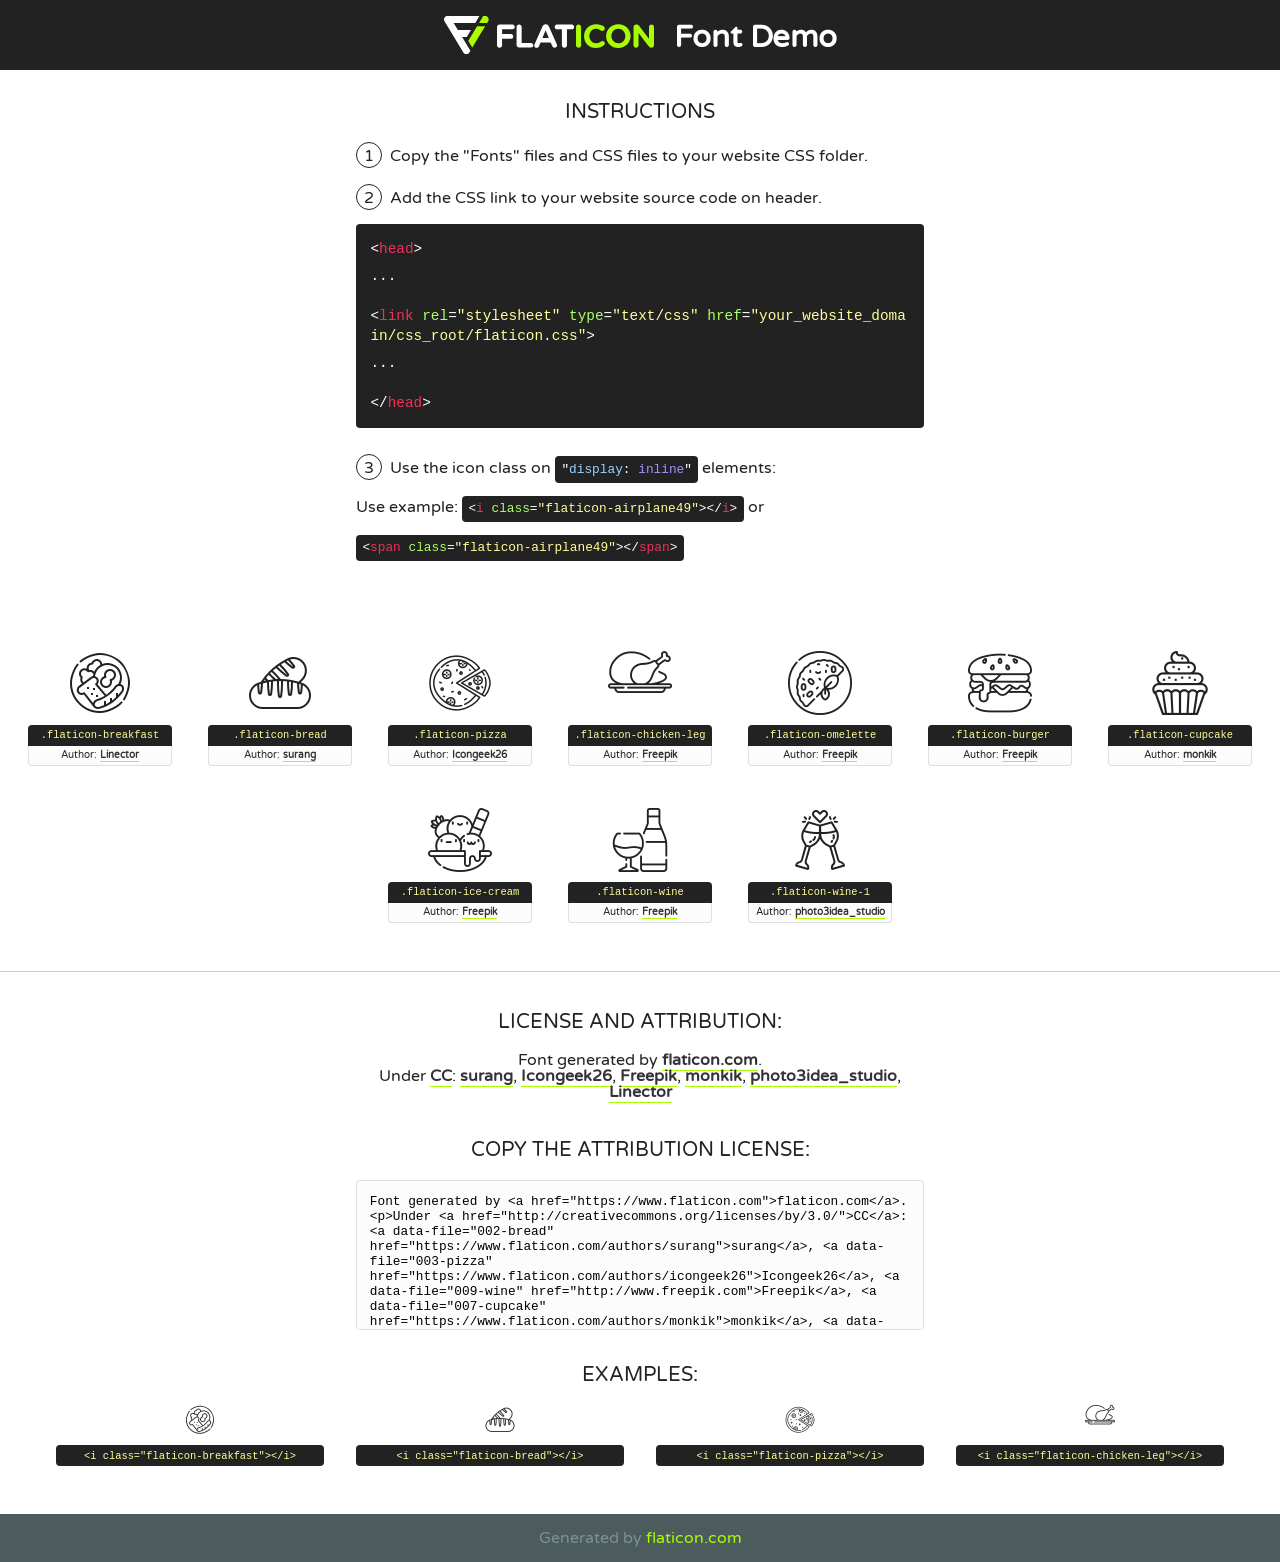
<file: banner/fonts/flaticon/font/flaticon.html>
<!DOCTYPE html>
<!--
  Flaticon icon font: Flaticon
  Creation date: 29/07/2020 13:32
-->
<html>
<!DOCTYPE html>
<html>

<head>
    <title>Flaticon WebFont</title>
    <link href="http://fonts.googleapis.com/css?family=Varela+Round" rel="stylesheet" type="text/css" />
    <link rel="stylesheet" type="text/css" href="flaticon.css">
    <meta charset="UTF-8">
    <style>
    html, body, div, span, applet, object, iframe,
    h1, h2, h3, h4, h5, h6, p, blockquote, pre,
    a, abbr, acronym, address, big, cite, code,
    del, dfn, em, img, ins, kbd, q, s, samp,
    small, strike, strong, sub, sup, tt, var,
    b, u, i, center,
    dl, dt, dd, ol, ul, li,
    fieldset, form, label, legend,
    table, caption, tbody, tfoot, thead, tr, th, td,
    article, aside, canvas, details, embed, 
    figure, figcaption, footer, header, hgroup, 
    menu, nav, output, ruby, section, summary,
    time, mark, audio, video {
        margin: 0;
        padding: 0;
        border: 0;
        font-size: 100%;
        font: inherit;
        vertical-align: baseline;
    }
    /* HTML5 display-role reset for older browsers */
    article, aside, details, figcaption, figure, 
    footer, header, hgroup, menu, nav, section {
        display: block;
    }
    body {
        line-height: 1;
    }
    ol, ul {
        list-style: none;
    }
    blockquote, q {
        quotes: none;
    }
    blockquote:before, blockquote:after,
    q:before, q:after {
        content: '';
        content: none;
    }
    table {
        border-collapse: collapse;
        border-spacing: 0;
    }
    body {
        font-family: 'Varela Round', Helvetica, Arial, sans-serif;
        font-size: 16px;
        color: #222;
    }
    a {
        color: #333;
        border-bottom: 1px solid #a9fd00;
        font-weight: bold;
        text-decoration: none;
    }
    * {
        -moz-box-sizing: border-box;
        -webkit-box-sizing: border-box;
        box-sizing: border-box;
        margin: 0;
        padding: 0;
    }
    [class^="flaticon-"]:before, [class*=" flaticon-"]:before, [class^="flaticon-"]:after, [class*=" flaticon-"]:after {
        font-family: Flaticon;
        font-size: 30px;
        font-style: normal;
        margin-left: 20px;
        color: #333;
    }
    .wrapper {
        max-width: 600px;
        margin: auto;
        padding: 0 1em;
    }
    .title {
        font-size: 1.25em;
        text-align: center;
        margin-bottom: 1em;
        text-transform: uppercase;
    }
    header {
        text-align: center;
        background-color: #222;
        color: #fff;
        padding: 1em;
    }
    header .logo {
        width: 210px;
        height: 38px;
        display: inline-block;
        vertical-align: middle;
        margin-right: 1em;
        border: none;
    }
    header strong {
        font-size: 1.95em;
        font-weight: bold;
        vertical-align: middle;
        margin-top: 5px;
        display: inline-block;
    }
    .demo {
        margin: 2em auto;
        line-height: 1.25em;
    }
    .demo ul li {
        margin-bottom: 1em;
    }
    .demo ul li .num {
        color: #222;
        border-radius: 20px;
        display: inline-block;
        width: 26px;
        padding: 3px;
        height: 26px;
        text-align: center;
        margin-right: 0.5em;
        border: 1px solid #222;
    }
    .demo ul li code {
        background-color: #222;
        border-radius: 4px;
        padding: 0.25em 0.5em;
        display: inline-block;
        color: #fff;
        font-family: Consolas,Monaco,Lucida Console,Liberation Mono,DejaVu Sans Mono,Bitstream Vera Sans Mono,Courier New, monospace;
        font-weight: lighter;
        margin-top: 1em;
        font-size: 0.8em;
        word-break: break-all;
    }
    .demo ul li code.big {
        padding: 1em;
        font-size: 0.9em;
    }
    .demo ul li code .red {
        color: #EF3159;
    }
    .demo ul li code .green {
        color: #ACFF65;
    }
    .demo ul li code .yellow {
        color: #FFFF99;
    }
    .demo ul li code .blue {
        color: #99D3FF;
    }
    .demo ul li code .purple {
        color: #A295FF;
    }
    .demo ul li code .dots {
        margin-top: 0.5em;
        display: block;
    }
    #glyphs {
        border-bottom: 1px solid #ccc;
        padding: 2em 0;
        text-align: center;
    }
    .glyph {
        display: inline-block;
        width: 9em;
        margin: 1em;
        text-align: center;
        vertical-align: top;
        background: #FFF;
    }
    .glyph .glyph-icon {
        padding: 10px;
        display: block;
        font-family:"Flaticon";
        font-size: 64px;
        line-height: 1;
    }
    .glyph .glyph-icon:before {
        font-size: 64px;
        color: #222;
        margin-left: 0;
    }
    .class-name {
        font-size: 0.65em;
        background-color: #222;
        color: #fff;
        border-radius: 4px 4px 0 0;
        padding: 0.5em;
        color: #FFFF99;
        font-family: Consolas,Monaco,Lucida Console,Liberation Mono,DejaVu Sans Mono,Bitstream Vera Sans Mono,Courier New, monospace;
    }
    .author-name {
        font-size: 0.6em;
        background-color: #fcfcfd;
        border: 1px solid #DEDEE4;
        border-top: 0;
        border-radius: 0 0 4px 4px;
        padding: 0.5em;
    }
    .class-name:last-child {
        font-size: 10px;
        color:#888;
    }
    .class-name:last-child a {
        font-size: 10px;
        color:#555;
    }
    .class-name:last-child a:hover {
        color:#a9fd00;
    }
    .glyph > input {
        display: block;
        width: 100px;
        margin: 5px auto;
        text-align: center;
        font-size: 12px;
        cursor: text;
    }
    .glyph > input.icon-input {
        font-family:"Flaticon";
        font-size: 16px;
        margin-bottom: 10px;
    }
    .attribution .title {
        margin-top: 2em;
    }
    .attribution textarea {
        background-color: #fcfcfd;
        padding: 1em;
        border: none;
        box-shadow: none;
        border: 1px solid #DEDEE4;
        border-radius: 4px;
        resize: none;
        width: 100%;
        height: 150px;
        font-size: 0.8em;
        font-family: Consolas,Monaco,Lucida Console,Liberation Mono,DejaVu Sans Mono,Bitstream Vera Sans Mono,Courier New, monospace;
        -webkit-appearance: none;
    }
    .iconsuse {
        margin: 2em auto;
        text-align: center;
        max-width: 1200px;
    }
    .iconsuse:after {
        content: '';
        display: table;
        clear: both;
    }
    .iconsuse .image {
        float: left;
        width: 25%;
        padding: 0 1em;
    }
    .iconsuse .image p {
        margin-bottom: 1em;
    }
    .iconsuse .image span {
        display: block;
        font-size: 0.65em;
        background-color: #222;
        color: #fff;
        border-radius: 4px;
        padding: 0.5em;
        color: #FFFF99;
        margin-top: 1em;
        font-family: Consolas,Monaco,Lucida Console,Liberation Mono,DejaVu Sans Mono,Bitstream Vera Sans Mono,Courier New, monospace;
    }
    #footer {
        text-align: center;
        background-color: #4C5B5C;
        color: #7c9192;
        padding: 1em;
    }
    #footer a {
        border: none;
        color: #a9fd00;
        font-weight: normal;
    }
    @media (max-width: 960px) {
        .iconsuse .image {
            width: 50%;
        }
    }
    @media (max-width: 560px) {
        .iconsuse .image {
            width: 100%;
        }
    }
    </style>
</head>

<body class="characters-off">

    <header>
        <a href="https://www.flaticon.com" target="_blank" class="logo">
            <svg version="1.1" xmlns="http://www.w3.org/2000/svg" xmlns:xlink="http://www.w3.org/1999/xlink" xmlns:a="http://ns.adobe.com/AdobeSVGViewerExtensions/3.0/" viewBox="0 0 560.875 102.036" enable-background="new 0 0 560.875 102.036" xml:space="preserve">
                <defs>
                </defs>
                <g>
                    <g class="letters">
                        <path fill="#ffffff" d="M141.596,29.675c0-3.777,2.985-6.767,6.764-6.767h34.438c3.426,0,6.15,2.728,6.15,6.15
                        c0,3.43-2.724,6.149-6.15,6.149h-27.674v13.091h23.719c3.429,0,6.151,2.724,6.151,6.15c0,3.43-2.723,6.149-6.151,6.149h-23.719
                        v17.574c0,3.773-2.986,6.761-6.764,6.761c-3.779,0-6.764-2.989-6.764-6.761V29.675z"></path>
                        <path fill="#ffffff" d="M193.844,29.149c0-3.781,2.985-6.767,6.764-6.767c3.776,0,6.763,2.985,6.763,6.767v42.957h25.039
                        c3.426,0,6.149,2.726,6.149,6.153c0,3.425-2.723,6.15-6.149,6.15h-31.802c-3.779,0-6.764-2.986-6.764-6.768V29.149z"></path>
                        <path fill="#ffffff" d="M241.891,75.71l21.438-48.407c1.492-3.341,4.215-5.357,7.906-5.357h0.792
                        c3.686,0,6.323,2.017,7.815,5.357l21.439,48.407c0.436,0.967,0.701,1.845,0.701,2.723c0,3.602-2.809,6.501-6.414,6.501
                        c-3.161,0-5.269-1.845-6.499-4.655l-4.132-9.661h-27.059l-4.301,10.102c-1.144,2.631-3.426,4.214-6.237,4.214
                        c-3.517,0-6.24-2.81-6.24-6.325C241.1,77.64,241.451,76.677,241.891,75.71z M279.932,58.666l-8.521-20.297l-8.526,20.297H279.932
                        z"></path>
                        <path fill="#ffffff" d="M314.864,35.387H301.86c-3.429,0-6.239-2.813-6.239-6.238c0-3.429,2.811-6.24,6.239-6.24h39.533
                        c3.426,0,6.237,2.811,6.237,6.24c0,3.425-2.811,6.238-6.237,6.238h-13.001v42.785c0,3.773-2.99,6.761-6.764,6.761
                        c-3.779,0-6.764-2.989-6.764-6.761V35.387z"></path>
                        <path fill="#A9FD00" d="M352.615,29.149c0-3.781,2.985-6.767,6.767-6.767c3.774,0,6.761,2.985,6.761,6.767v49.024
                        c0,3.773-2.987,6.761-6.761,6.761c-3.781,0-6.767-2.989-6.767-6.761V29.149z"></path>
                        <path fill="#A9FD00" d="M374.132,53.836v-0.179c0-17.481,13.178-31.801,32.065-31.801c9.22,0,15.459,2.458,20.557,6.238
                        c1.402,1.054,2.637,2.985,2.637,5.357c0,3.692-2.985,6.59-6.681,6.59c-1.845,0-3.071-0.702-4.044-1.319
                        c-3.776-2.813-7.729-4.393-12.562-4.393c-10.364,0-17.831,8.611-17.831,19.154v0.173c0,10.542,7.291,19.329,17.831,19.329
                        c5.715,0,9.492-1.756,13.359-4.834c1.049-0.874,2.458-1.491,4.039-1.491c3.429,0,6.325,2.813,6.325,6.236
                        c0,2.106-1.056,3.78-2.282,4.834c-5.539,4.834-12.036,7.733-21.878,7.733C387.572,85.464,374.132,71.493,374.132,53.836z"></path>
                        <path fill="#A9FD00" d="M433.009,53.836v-0.179c0-17.481,13.79-31.801,32.766-31.801c18.981,0,32.592,14.143,32.592,31.628v0.173
                        c0,17.483-13.785,31.807-32.769,31.807C446.625,85.464,433.009,71.32,433.009,53.836z M484.224,53.836v-0.179
                        c0-10.539-7.725-19.326-18.626-19.326c-10.893,0-18.449,8.611-18.449,19.154v0.173c0,10.542,7.73,19.329,18.626,19.329
                        C476.676,72.986,484.224,64.378,484.224,53.836z"></path>
                        <path fill="#A9FD00" d="M506.233,29.321c0-3.774,2.99-6.763,6.767-6.763h1.401c3.252,0,5.183,1.583,7.029,3.953l26.093,34.265
                        V29.059c0-3.692,2.99-6.677,6.681-6.677c3.683,0,6.671,2.985,6.671,6.677v48.934c0,3.78-2.987,6.765-6.764,6.765h-0.436
                        c-3.257,0-5.188-1.581-7.034-3.953l-27.056-35.492v32.944c0,3.687-2.985,6.676-6.678,6.676c-3.683,0-6.673-2.989-6.673-6.676
                        V29.321z"></path>
                    </g>
                    <g class="insignia">
                        <path fill="#ffffff" d="M48.372,56.137h12.517l11.156-18.537H37.186L25.688,18.539h57.825L94.668,0H9.271
                        C5.925,0,2.842,1.801,1.198,4.716c-1.644,2.907-1.593,6.482,0.134,9.343l50.38,83.501c1.678,2.781,4.689,4.476,7.938,4.476
                        c3.246,0,6.257-1.695,7.935-4.476l2.898-4.804L48.372,56.137z"></path>
                        <g class="i">
                            <path fill="#A9FD00" d="M93.575,18.539h0.031v0.004l21.652,0.004l2.705-4.488c1.727-2.861,1.778-6.436,0.133-9.343
                            C116.454,1.801,113.371,0,110.026,0h-5.294L93.575,18.539z"></path>
                            <polygon fill="#A9FD00" points="88.291,27.356 64.725,66.486 75.519,84.404 109.942,27.356"></polygon>
                        </g>
                    </g>
                </g>
            </svg>
        </a>
        <strong>Font Demo</strong>
    </header>


    <section class="demo wrapper">

        <p class="title">Instructions</p>

        <ul>
            <li>
                <span class="num">1</span>Copy the "Fonts" files and CSS files to your website CSS folder.
            </li>
            <li>
                <span class="num">2</span>Add the CSS link to your website source code on header.
                <code class="big">
                    &lt;<span class="red">head</span>&gt;
                    <br/><span class="dots">...</span>
                    <br/>&lt;<span class="red">link</span> <span class="green">rel</span>=<span class="yellow">"stylesheet"</span> <span class="green">type</span>=<span class="yellow">"text/css"</span> <span class="green">href</span>=<span class="yellow">"your_website_domain/css_root/flaticon.css"</span>&gt;
                    <br/><span class="dots">...</span>
                    <br/>&lt;/<span class="red">head</span>&gt;
                </code>
            </li>

            <li>
                <p>
                    <span class="num">3</span>Use the icon class on <code>"<span class="blue">display</span>:<span class="purple"> inline</span>"</code> elements:
                    <br />
                    Use example: <code>&lt;<span class="red">i</span> <span class="green">class</span>=<span class="yellow">&quot;flaticon-airplane49&quot;</span>&gt;&lt;/<span class="red">i</span>&gt;</code> or <code>&lt;<span class="red">span</span> <span class="green">class</span>=<span class="yellow">&quot;flaticon-airplane49&quot;</span>&gt;&lt;/<span class="red">span</span>&gt;</code>
            </li>
        </ul>

    </section>




   <section id="glyphs">          
    
      
        <div class="glyph"><div class="glyph-icon flaticon-breakfast"></div>
            <div class="class-name">.flaticon-breakfast</div>
            <div class="author-name">Author: <a data-file="001-breakfast" href="https://www.flaticon.com/authors/linector">Linector</a> </div> 
        </div>        
        
        <div class="glyph"><div class="glyph-icon flaticon-bread"></div>
            <div class="class-name">.flaticon-bread</div>
            <div class="author-name">Author: <a data-file="002-bread" href="https://www.flaticon.com/authors/surang">surang</a> </div> 
        </div>        
        
        <div class="glyph"><div class="glyph-icon flaticon-pizza"></div>
            <div class="class-name">.flaticon-pizza</div>
            <div class="author-name">Author: <a data-file="003-pizza" href="https://www.flaticon.com/authors/icongeek26">Icongeek26</a> </div> 
        </div>        
        
        <div class="glyph"><div class="glyph-icon flaticon-chicken-leg"></div>
            <div class="class-name">.flaticon-chicken-leg</div>
            <div class="author-name">Author: <a data-file="004-chicken-leg" href="http://www.freepik.com">Freepik</a> </div> 
        </div>        
        
        <div class="glyph"><div class="glyph-icon flaticon-omelette"></div>
            <div class="class-name">.flaticon-omelette</div>
            <div class="author-name">Author: <a data-file="005-omelette" href="http://www.freepik.com">Freepik</a> </div> 
        </div>        
        
        <div class="glyph"><div class="glyph-icon flaticon-burger"></div>
            <div class="class-name">.flaticon-burger</div>
            <div class="author-name">Author: <a data-file="006-burger" href="http://www.freepik.com">Freepik</a> </div> 
        </div>        
        
        <div class="glyph"><div class="glyph-icon flaticon-cupcake"></div>
            <div class="class-name">.flaticon-cupcake</div>
            <div class="author-name">Author: <a data-file="007-cupcake" href="https://www.flaticon.com/authors/monkik">monkik</a> </div> 
        </div>        
        
        <div class="glyph"><div class="glyph-icon flaticon-ice-cream"></div>
            <div class="class-name">.flaticon-ice-cream</div>
            <div class="author-name">Author: <a data-file="008-ice-cream" href="http://www.freepik.com">Freepik</a> </div> 
        </div>        
        
        <div class="glyph"><div class="glyph-icon flaticon-wine"></div>
            <div class="class-name">.flaticon-wine</div>
            <div class="author-name">Author: <a data-file="009-wine" href="http://www.freepik.com">Freepik</a> </div> 
        </div>        
        
        <div class="glyph"><div class="glyph-icon flaticon-wine-1"></div>
            <div class="class-name">.flaticon-wine-1</div>
            <div class="author-name">Author: <a data-file="010-wine-1" href="https://www.flaticon.com/authors/photo3idea-studio">photo3idea_studio</a> </div> 
        </div>        
        

    </section>



    <section class="attribution wrapper"   style="text-align:center;">

      <div class="title">License and attribution:</div><div class="attrDiv">Font generated by <a href="https://www.flaticon.com">flaticon.com</a>. <div><p>Under <a href="http://creativecommons.org/licenses/by/3.0/">CC</a>: <a data-file="002-bread" href="https://www.flaticon.com/authors/surang">surang</a>, <a data-file="003-pizza" href="https://www.flaticon.com/authors/icongeek26">Icongeek26</a>, <a data-file="009-wine" href="http://www.freepik.com">Freepik</a>, <a data-file="007-cupcake" href="https://www.flaticon.com/authors/monkik">monkik</a>, <a data-file="010-wine-1" href="https://www.flaticon.com/authors/photo3idea-studio">photo3idea_studio</a>, <a data-file="001-breakfast" href="https://www.flaticon.com/authors/linector">Linector</a></p>  </div>
      </div>
      <div class="title">Copy the Attribution License:</div>

    <textarea onclick="this.focus();this.select();">Font generated by &lt;a href=&quot;https://www.flaticon.com&quot;&gt;flaticon.com&lt;/a&gt;. <p>Under <a href="http://creativecommons.org/licenses/by/3.0/">CC</a>: <a data-file="002-bread" href="https://www.flaticon.com/authors/surang">surang</a>, <a data-file="003-pizza" href="https://www.flaticon.com/authors/icongeek26">Icongeek26</a>, <a data-file="009-wine" href="http://www.freepik.com">Freepik</a>, <a data-file="007-cupcake" href="https://www.flaticon.com/authors/monkik">monkik</a>, <a data-file="010-wine-1" href="https://www.flaticon.com/authors/photo3idea-studio">photo3idea_studio</a>, <a data-file="001-breakfast" href="https://www.flaticon.com/authors/linector">Linector</a></p>  
     </textarea>

    </section>

    <section class="iconsuse">

          <div class="title">Examples:</div>            
             
            <div class="image">
                <p>
                    <i class="glyph-icon flaticon-breakfast"></i> 
                    <span>&lt;i class=&quot;flaticon-breakfast&quot;&gt;&lt;/i&gt;</span>
                </p>
            </div>
            
            <div class="image">
                <p>
                    <i class="glyph-icon flaticon-bread"></i> 
                    <span>&lt;i class=&quot;flaticon-bread&quot;&gt;&lt;/i&gt;</span>
                </p>
            </div>
            
            <div class="image">
                <p>
                    <i class="glyph-icon flaticon-pizza"></i> 
                    <span>&lt;i class=&quot;flaticon-pizza&quot;&gt;&lt;/i&gt;</span>
                </p>
            </div>
            
            <div class="image">
                <p>
                    <i class="glyph-icon flaticon-chicken-leg"></i> 
                    <span>&lt;i class=&quot;flaticon-chicken-leg&quot;&gt;&lt;/i&gt;</span>
                </p>
            </div>
                       
        </div>
                            
    </section>

<div id="footer">
    <div>Generated by <a href="https://www.flaticon.com">flaticon.com</a>
    </div>
</div>



</body>
</html>
</file>
<file: banner/fonts/flaticon/font/flaticon.css>
/*
  	Flaticon icon font: Flaticon
  	Creation date: 29/07/2020 13:32
  	*/

@font-face {
  font-family: "Flaticon";
  src: url("./Flaticon.eot");
  src: url("./Flaticon.eot?#iefix") format("embedded-opentype"),
       url("./Flaticon.woff2") format("woff2"),
       url("./Flaticon.woff") format("woff"),
       url("./Flaticon.ttf") format("truetype"),
       url("./Flaticon.svg#Flaticon") format("svg");
  font-weight: normal;
  font-style: normal;
}

@media screen and (-webkit-min-device-pixel-ratio:0) {
  @font-face {
    font-family: "Flaticon";
    src: url("./Flaticon.svg#Flaticon") format("svg");
  }
}

[class^="flaticon-"]:before, [class*=" flaticon-"]:before,
[class^="flaticon-"]:after, [class*=" flaticon-"]:after {   
  font-family: Flaticon;
        font-size: 20px;
font-style: normal;
margin-left: 20px;
}

.flaticon-breakfast:before { content: "\f100"; }
.flaticon-bread:before { content: "\f101"; }
.flaticon-pizza:before { content: "\f102"; }
.flaticon-chicken-leg:before { content: "\f103"; }
.flaticon-omelette:before { content: "\f104"; }
.flaticon-burger:before { content: "\f105"; }
.flaticon-cupcake:before { content: "\f106"; }
.flaticon-ice-cream:before { content: "\f107"; }
.flaticon-wine:before { content: "\f108"; }
.flaticon-wine-1:before { content: "\f109"; }
</file>
